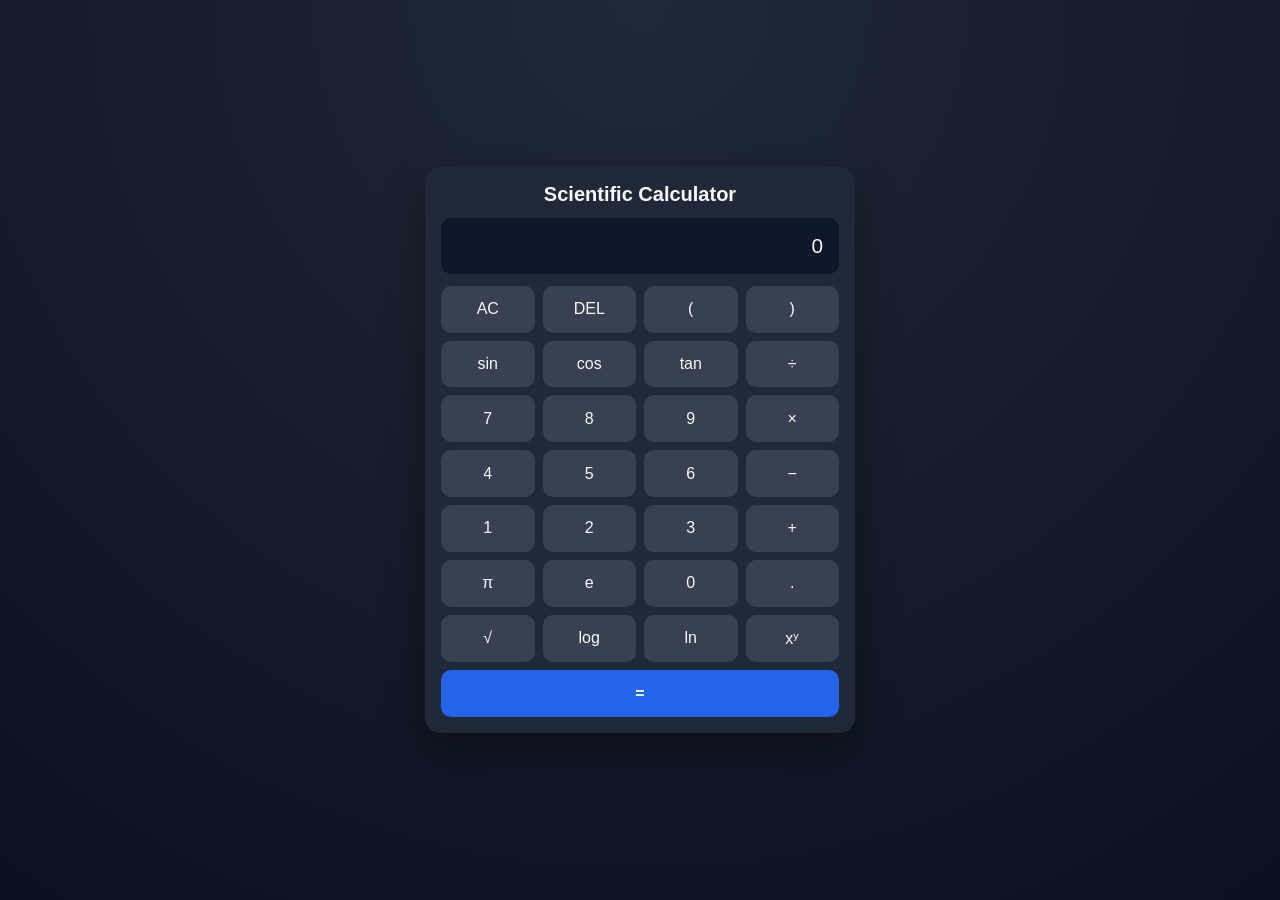
<file: index.html>
<!DOCTYPE html>
<html lang="en">
  <head>
    <meta charset="UTF-8" />
    <meta name="viewport" content="width=device-width, initial-scale=1.0" />
    <title>Scientific Calculator</title>
    <link rel="stylesheet" href="/styles.css" />
  </head>
  <body>
    <main class="calculator">
      <h1>Scientific Calculator</h1>
      <input id="display" class="display" type="text" value="0" readonly aria-label="Calculator display" />
      <div class="keys">
        <button data-action="clear">AC</button>
        <button data-action="delete">DEL</button>
        <button data-value="(">(</button>
        <button data-value=")">)</button>

        <button data-fn="sin">sin</button>
        <button data-fn="cos">cos</button>
        <button data-fn="tan">tan</button>
        <button data-op="/">÷</button>

        <button data-value="7">7</button>
        <button data-value="8">8</button>
        <button data-value="9">9</button>
        <button data-op="*">×</button>

        <button data-value="4">4</button>
        <button data-value="5">5</button>
        <button data-value="6">6</button>
        <button data-op="-">−</button>

        <button data-value="1">1</button>
        <button data-value="2">2</button>
        <button data-value="3">3</button>
        <button data-op="+">+</button>

        <button data-const="PI">π</button>
        <button data-const="E">e</button>
        <button data-value="0">0</button>
        <button data-value=".">.</button>

        <button data-fn="sqrt">√</button>
        <button data-fn="log10">log</button>
        <button data-fn="log">ln</button>
        <button data-value="**">xʸ</button>

        <button class="equals" data-action="equals">=</button>
      </div>
    </main>

    <script src="/app.js"></script>
  </body>
</html>
</file>
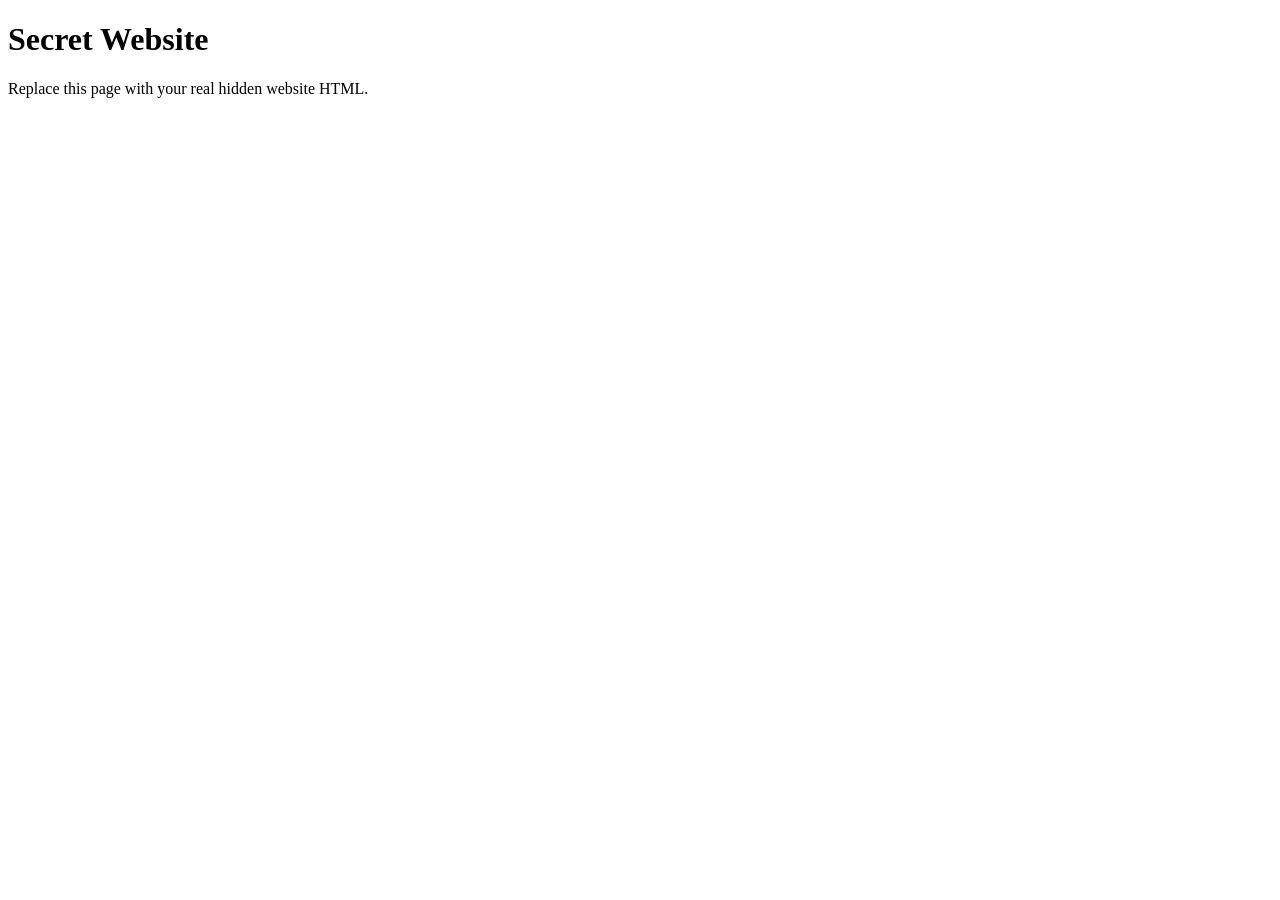
<file: secret.html>
<!DOCTYPE html>
<html lang="en">
  <head>
    <meta charset="UTF-8" />
    <meta name="viewport" content="width=device-width, initial-scale=1.0" />
    <title>Secret Website</title>
  </head>
  <body>
    <!-- PASTE YOUR SECRET WEBSITE HTML CODE BELOW THIS COMMENT. -->
    <h1>Secret Website</h1>
    <p>Replace this page with your real hidden website HTML.</p>
  </body>
</html>
</file>
<file: styles.css>
:root {
  color-scheme: dark;
  --bg: #111827;
  --panel: #1f2937;
  --btn: #374151;
  --accent: #2563eb;
  --text: #f9fafb;
}

* { box-sizing: border-box; }

body {
  margin: 0;
  min-height: 100vh;
  display: grid;
  place-items: center;
  font-family: Arial, sans-serif;
  background: radial-gradient(circle at top, #1f2937, #0b1020);
  color: var(--text);
}

.calculator {
  width: min(95vw, 430px);
  background: var(--panel);
  border-radius: 16px;
  padding: 1rem;
  box-shadow: 0 20px 40px rgba(0, 0, 0, 0.35);
}

h1 {
  margin: 0 0 0.75rem;
  font-size: 1.25rem;
  text-align: center;
}

.display {
  width: 100%;
  margin-bottom: 0.75rem;
  border: none;
  border-radius: 10px;
  padding: 1rem;
  text-align: right;
  font-size: 1.3rem;
  background: #0f172a;
  color: var(--text);
}

.keys {
  display: grid;
  grid-template-columns: repeat(4, minmax(0, 1fr));
  gap: 0.5rem;
}

button {
  border: none;
  border-radius: 10px;
  padding: 0.9rem;
  font-size: 1rem;
  background: var(--btn);
  color: var(--text);
  cursor: pointer;
}

button:hover {
  filter: brightness(1.12);
}

.equals {
  grid-column: span 4;
  background: var(--accent);
  font-weight: 700;
}
</file>
